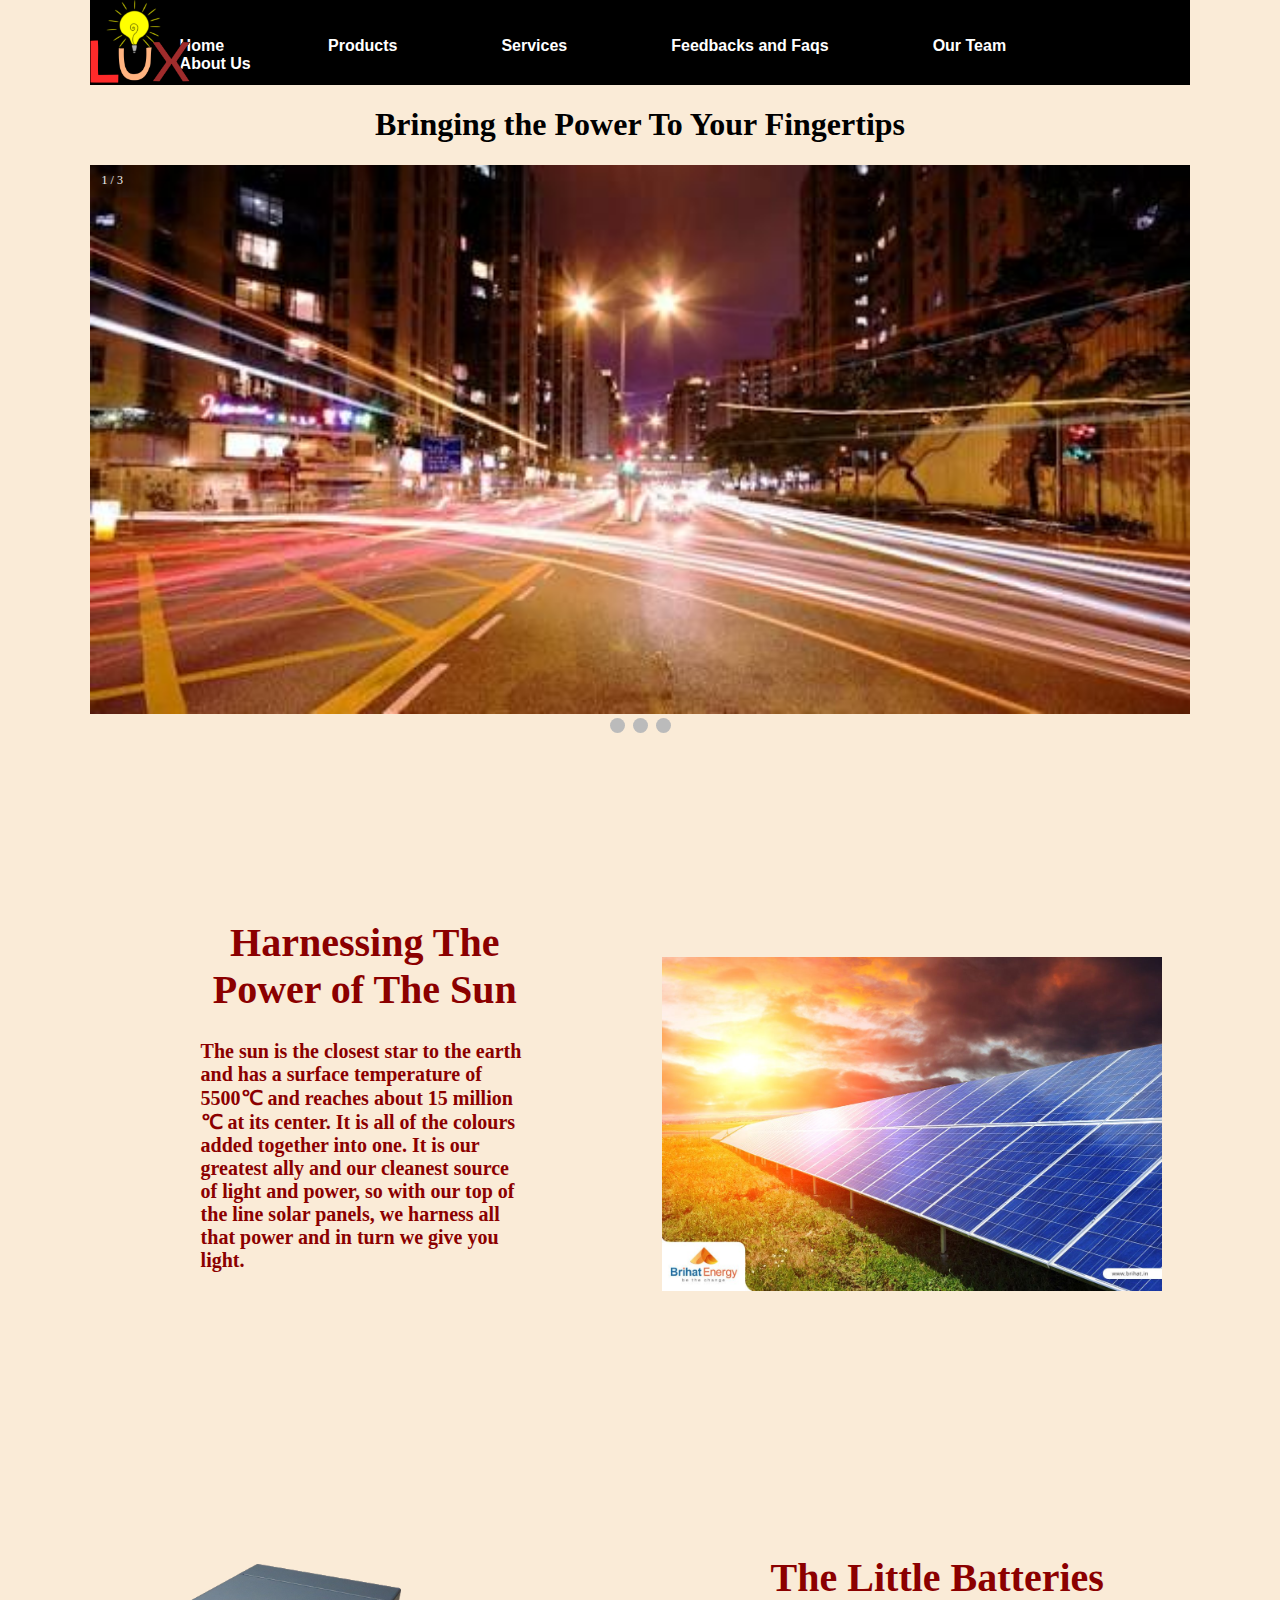
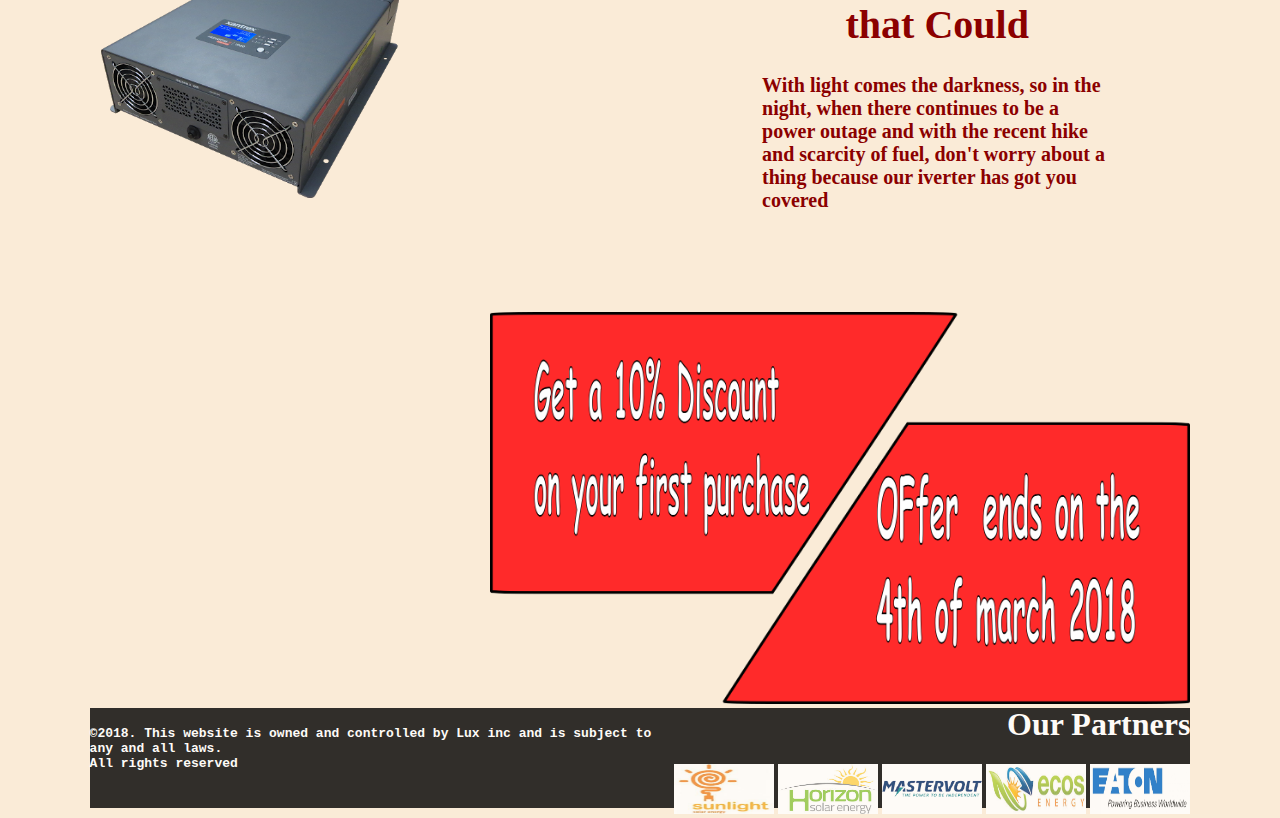
<file: Home/index.html>
<!DOCTYPE html>
<html>
<head>
    <meta name="viewport" content="width=device-width, initial-scale=1">
    <link rel="stylesheet" type="text/css" href="style.css">
    <title>Lux</title>
    </head>
<body>
    <div class="container">
            <!-- This will be our navigation bar -->
            <nav class="navbar">

                <div class="nav-container">
                        <div class="logo">
                                <img src="image/lux.png" width="100px" length="10px"/>                </div>
                            <ul class="nav-items">
                                <li><a href="index.html">Home</a></li>
                                <li><a href="product.html" target="_self">Products</a></li>
                                <li><a href="Services.html" target="_self">Services</a></li>
                                <li><a href="feedback.html" target="_self">Feedbacks and Faqs</a></li>
                                <li><a href="OUR_TEAM.html" target="_self">Our Team</a></li>
                                <li><a href="ABOUT.html" target="_self">About Us</a></li>
                                
                            </ul>
                </div>
            </nav>
    </div>
    <h1>Bringing the Power To Your Fingertips</h1>
    
    
    
    <!-- Slideshow container -->
<div class="slideshow-container">

  <!-- Full-width images with number and caption text -->
  <div class="mySlides fade">
    <div class="numbertext">1 / 3</div>
    <img src="image/images%20(12).jpg"style="width:100%">
<!--    <div class="text">Caption Text</div>-->
  </div>

  <div class="mySlides fade">
    <div class="numbertext">2 / 3</div>
    <img src="image/images%20(18).jpg"style="width:100%">
<!--    <div class="text">Caption Two</div>-->
  </div>

  <div class="mySlides fade">
    <div class="numbertext">3 / 3</div>
    <img src="image/images%20(16).jpg"style="width:100%">
<!--    <div class="text">Caption Three</div>-->
  </div>

<!--
   Next and previous buttons 
  <a class="prev"onclick="plusSlides(-1)">&#10094;</a>
  <a class="next"onclick="plusSlides(1)">&#10095;</a>
</div>
<br>
-->

<!-- The dots/circles -->
<div style="text-align:center">
  <span class="dot"onclick="currentSlide(1)"></span> 
  <span class="dot"onclick="currentSlide(2)"></span> 
  <span class="dot"onclick="currentSlide(3)"></span> 
</div>
    </div>
    
    <script>
    
        var slideIndex = 0;
            showSlides();

function showSlides() {
    var i;
    var slides = document.getElementsByClassName("mySlides");
    for (i = 0; i < slides.length; i++) {
        slides[i].style.display = "none"; 
    }
    slideIndex++;
    if (slideIndex > slides.length) {slideIndex = 1} 
    slides[slideIndex-1].style.display = "block"; 
    setTimeout(showSlides, 2000); // Change image every 2 seconds
}

    </script>
    
    <section class="main-content">
        <section>
            <div class="content1">
                <img src="image/solar-energy-in-India-1250x833.jpg" width="500px" length="500px"/>
            </div>
            <div class="text1">
                <h1>Harnessing The Power of The Sun</h1>
                <h4>The sun is the closest star to the earth and has a surface temperature of 5500℃ and reaches about 15 million ℃ at its center. It is all of the colours added together into one. It is our greatest ally and our cleanest source of light and power, so with our top of the line solar panels, we harness all that power and in turn we give you light.</h4>
            </div>
        

        <div class="content2">
                <img src="image/unnamed.png" width="300px" length="300px"/>
            </div>
            <div class="text2" style="align-content: space-around">
                <h1>The Little Batteries that Could</h1>
                <h4>With light comes the darkness, so in the night, when there continues to be a power outage and with the recent hike and scarcity of fuel, don't worry about a thing because our iverter has got you covered</h4>
            </div>
    </section>
        <div class="content3">
                <img src="image/coupon.png" width="700px" length="200px"/>
            </div>
        
 </section> 
<footer>
    <section class="foot">
        <div class="partners">
            <h1>Our Partners</h1>
            
                <img src="image/ecaa124230416794d8325bbf6404d409--solar-energy-case.jpg" width="100px" height="50px"/>
                <img src="image/Logo.jpg" width="100px" height="50px"/>
                <img src="image/images.png" width="100px" height="50px"/>
                <img src="image/download%20(2).jpg" width="100px" height="50px"/>
                <img src="image/download.png" width="100px" height="50px"/>
        </div>
        <h4>©2018. This website is owned and controlled by Lux inc and is subject to<br>any and all laws. <br>All rights reserved</h4>
    </section>
    
    </footer>
    </body>
</html>
</file>
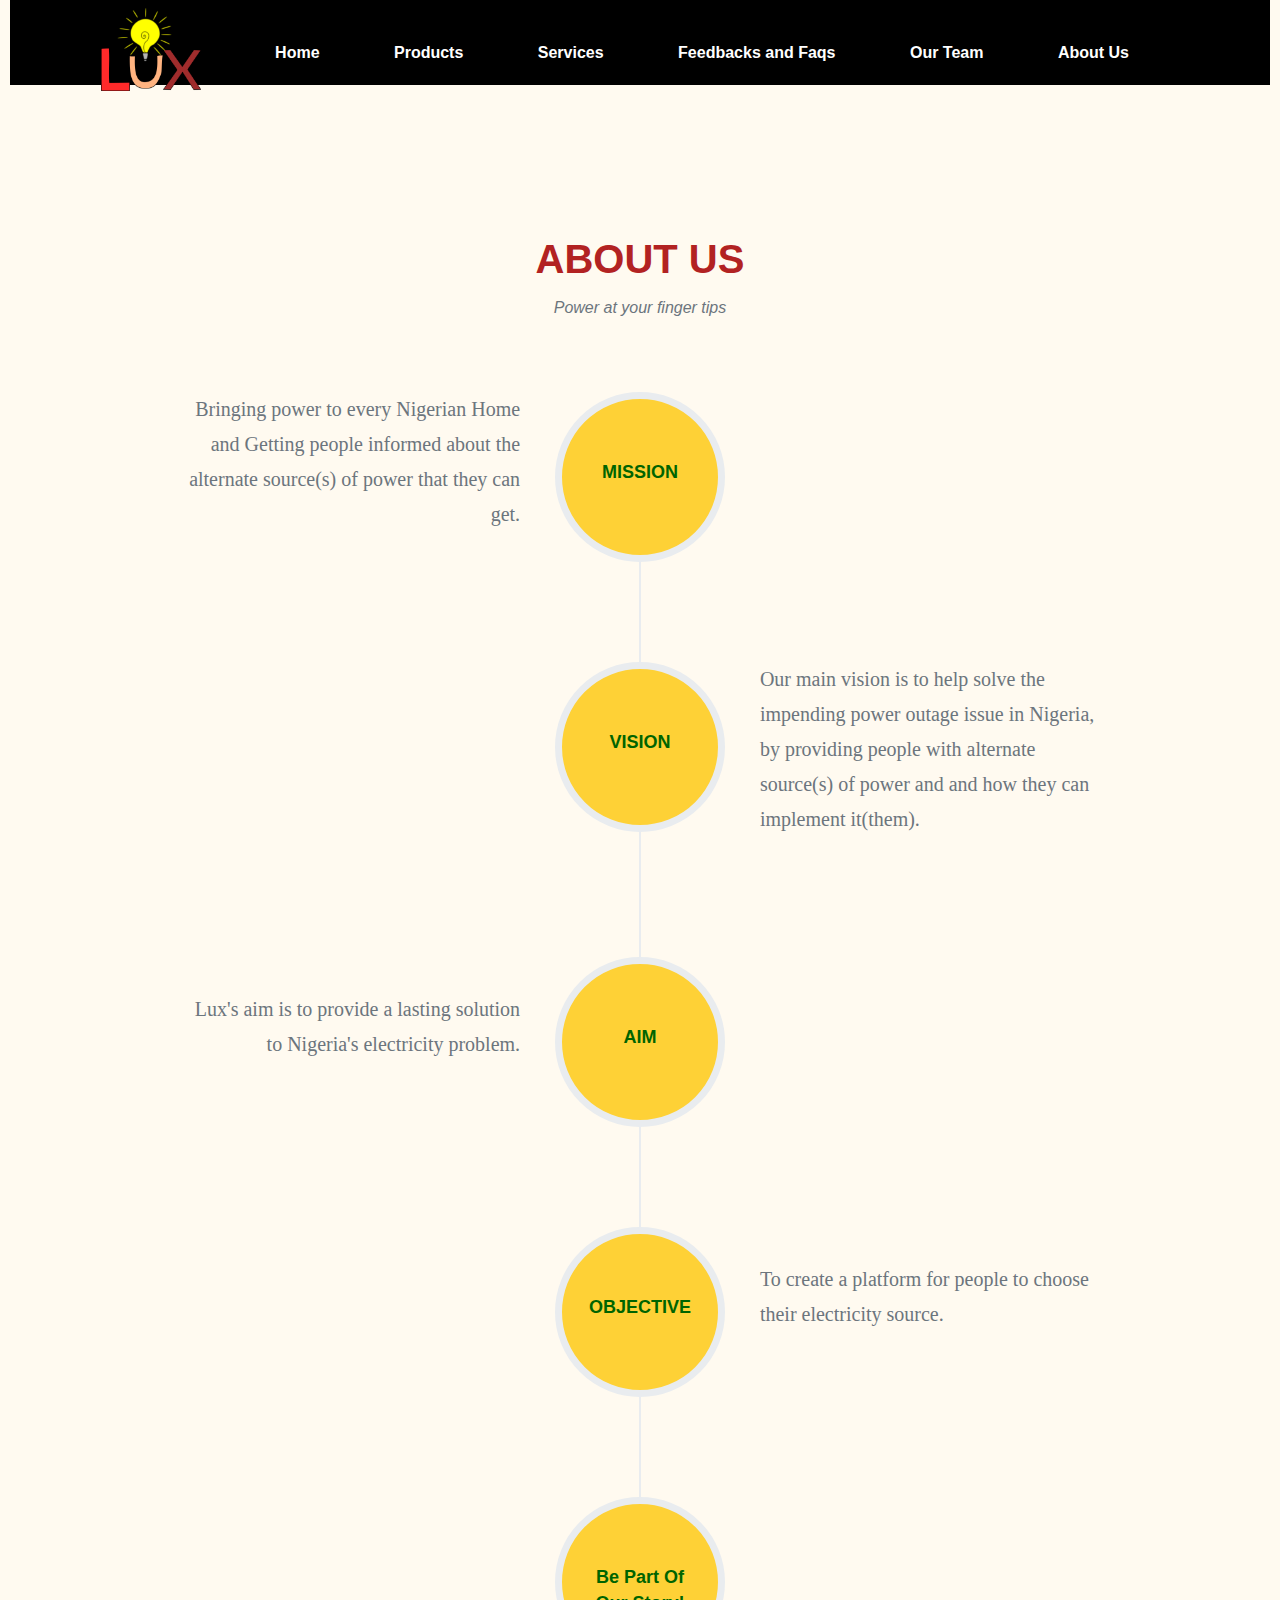
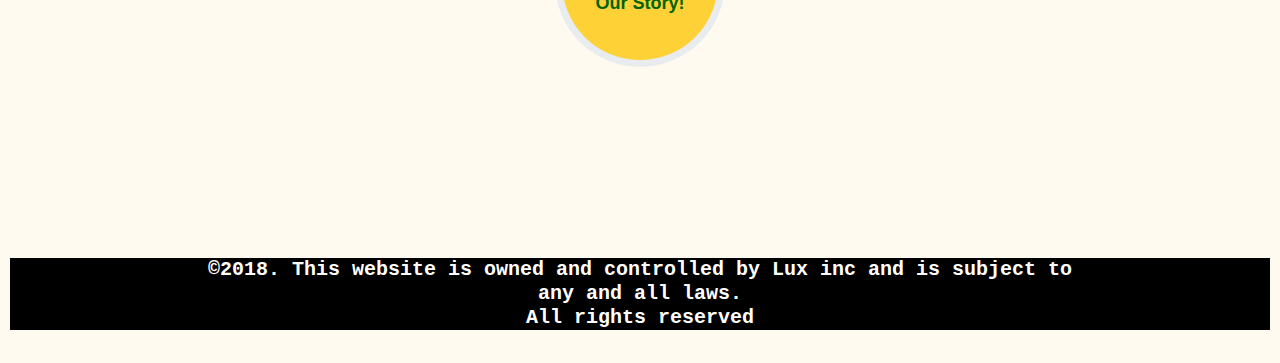
<file: Home/ABOUT.html>
<!DOCTYPE html>
<html lang="en">

  <head>

    <meta charset="utf-8">
    <meta name="viewport" content="width=device-width, initial-scale=1">

    <title>ABOUT US</title>

    <!-- Bootstrap core CSS -->
    <link href="vendor/bootstrap/css/bootstrap.min.css" rel="stylesheet">

    <!-- Custom styles for this template -->
    <link href="css/agency.min.css" rel="stylesheet">
<link rel="stylesheet" href="ABOUT.css">
  </head>
    <body>
<div class="header">
    <header><div class="container">
            <!-- This will be our navigation bar -->
            <nav class="navbar">

                <div class="nav-container">
                        <div class="logo">
                                <img src="image/lux.png" width="100px" length="10px"/>                </div>
                            <ul class="nav-items">
                                <li><a href="index.html">Home</a></li>
                                <li><a href="product.html" target="_self">Products</a></li>
                                <li><a href="Services.html" target="_self">Services</a></li>
                                <li><a href="feedback.html" target="_self">Feedbacks and Faqs</a></li>
                                <li><a href="OUR_TEAM.html" target="_self">Our Team</a></li>
                                <li><a href="ABOUT.html" target="_self">About Us</a></li>
                                
                            </ul>
                </div>
            </nav>
    </div>
</header>
    </div>
    <!-- About -->
<section id="about">
<div class="container">
        <div class="row">
          <div class="col-lg-12 text-center">
            <h2 class="section-heading text-uppercase">ABOUT US</h2>
              <h3 class="section-subheading text-muted"><em>Power at your finger tips</em></h3>
          </div>
        </div>
        <div class="row">
          <div class="col-lg-12">
<ul class="timeline">
<li>
                <div class="timeline-image">
                 <h4 class="rounded-circle">MISSION</h4> 
                </div>
                <div class="timeline-panel">
                  <div class="timeline-body">
                   <p class="text-muted">Bringing power to every Nigerian Home and Getting people informed about the alternate source(s) of power that they can get.</p>
                  </div>
                </div>
</li>
<li class="timeline-inverted">
                <div class="timeline-image">
                 <h4 class="rounded-circle">VISION</h4> 
                </div>
                <div class="timeline-panel">
                  <div class="timeline-body">
                      <p class="text-muted">Our main vision is to help solve the impending power outage issue in Nigeria, by providing people with alternate source(s) of power and and how they can implement it(them).</p>
                  </div>
                </div>
</li>
<li>
                <div class="timeline-image">
                  <h4 class="rounded-circle">AIM</h4> 
                </div>
                <div class="timeline-panel">
                  <div class="timeline-body">
                      <p class="text-muted"><br>Lux's aim is to provide a lasting solution to Nigeria's electricity problem.</p>
                  </div>
                </div>
</li>
<li class="timeline-inverted">
                <div class="timeline-image">
                    <h4 class="rounded-circle">OBJECTIVE</h4> 
                </div>
                <div class="timeline-panel">
                  <div class="timeline-body">
                      <p class="text-muted"><br>To create a platform for people to choose their electricity source.</p>
                  </div>
                </div>
</li>
<li class="timeline-inverted">
                <div class="timeline-image">
                  <h4>Be Part Of 
                     <br> Our Story!</h4>
                </div>
</li>
</ul>
          </div>
        </div>
    </div>
    </section>
    
      <!-- Bootstrap core JavaScript -->
    <script src="vendor/jquery/jquery.min.js"></script>
    <script src="vendor/bootstrap/js/bootstrap.bundle.min.js"></script>
    <footer>
        <div class="footer">
        <h5>©2018. This website is owned and controlled by Lux inc and is subject to<br>any and all laws. <br>All rights reserved</h5>
        </div>
    </footer>
    </body>
</html>
</file>
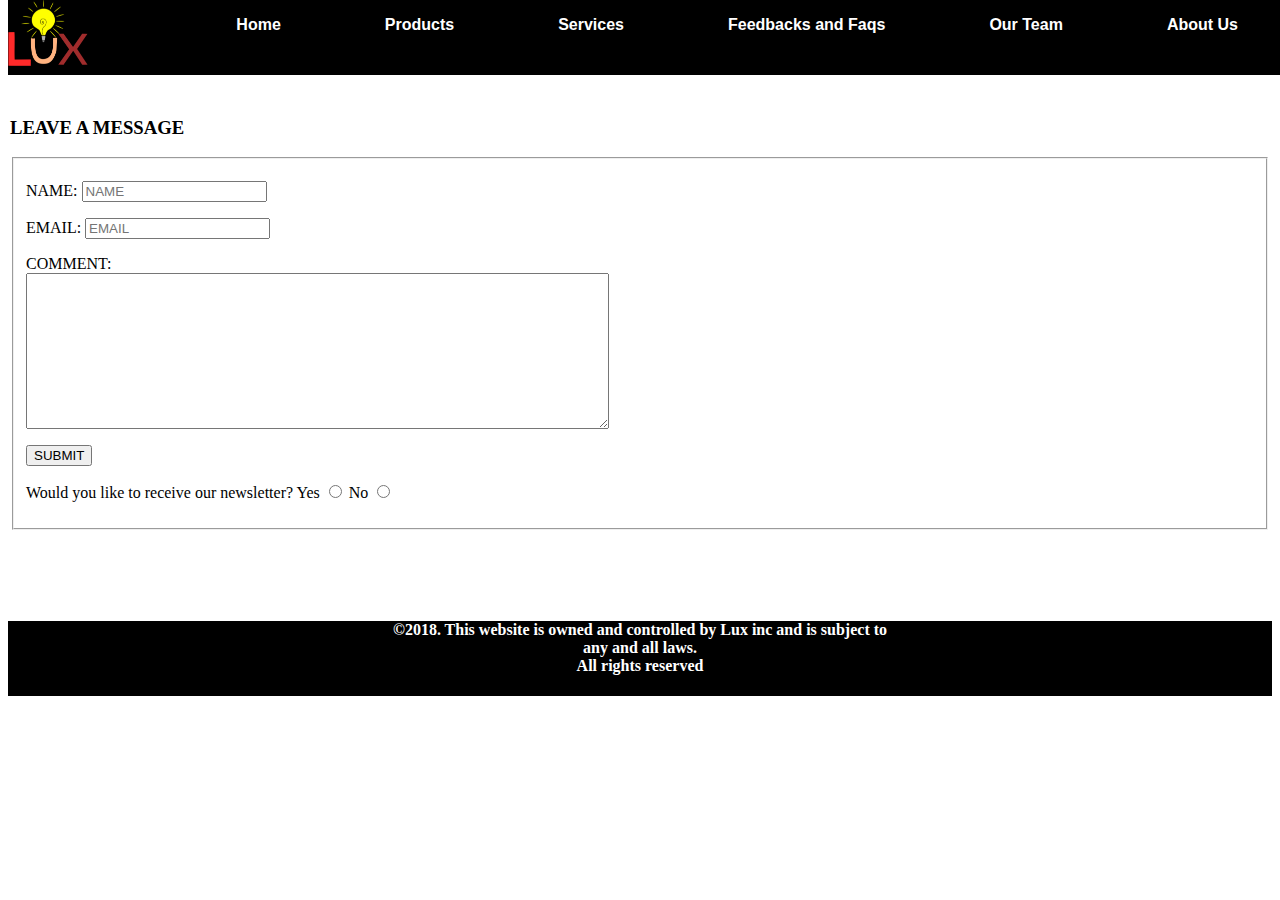
<file: Home/feedback.html>
<html>
<!DOCTYPE html>
    
<head>
    
    <title>FEEDBACKS & FAQs</title>
    <link rel="stylesheet" type="text/css" href="feedback.css">
    
    </head>
    <br>
    <br>
    <br>
    <br>
    <br>
<body>
    <div class="header">
    <header><div class="container">
            <!-- This will be our navigation bar -->
            <nav class="navbar">

                <div class="nav-container">
                        <div class="logo">
                                <img src="image/lux.png" width="80px" length="4px"/>                </div>
                            <ul class="nav-items">
                                <li><a href="index.html">Home</a></li>
                                <li><a href="product.html" target="_self">Products</a></li>
                                <li><a href="Services.html" target="_self">Services</a></li>
                                <li><a href="feedback.html" target="_self">Feedbacks and Faqs</a></li>
                                <li><a href="OUR_TEAM.html" target="_self">Our Team</a></li>
                                <li><a href="ABOUT.html" target="_self">About Us</a></li>
                                
                            </ul>
                </div>
            </nav>
    </div>
</header>
    </div>


<form>
    <legend>
    <h3>LEAVE A MESSAGE</h3>
    
    
  <fieldset>
      <p>NAME: <input type="text" placeholder="NAME"></p>
      <p>EMAIL: <input type="text" placeholder="EMAIL"></p>


      <p>COMMENT: <br/> <textarea cols="70" rows="10"></textarea></p>

      <input type="button" name="SUBMIT" value="SUBMIT">
        <p> Would you like to receive our newsletter? Yes <input type="radio" input name="Would you like to receive our newsletter?">
       No <input type="radio" input name="Would you like to receive our newsletter?">
    
    </p> 
    
   </fieldset>
    
    
 </legend>
</form>
    <br>
    <br>
    <br>
<footer>
        <div class="footer">
        <h4>©2018. This website is owned and controlled by Lux inc and is subject to<br>any and all laws. <br>All rights reserved</h4>
        </div>
    </footer>
</body>
    
    </html>
</file>
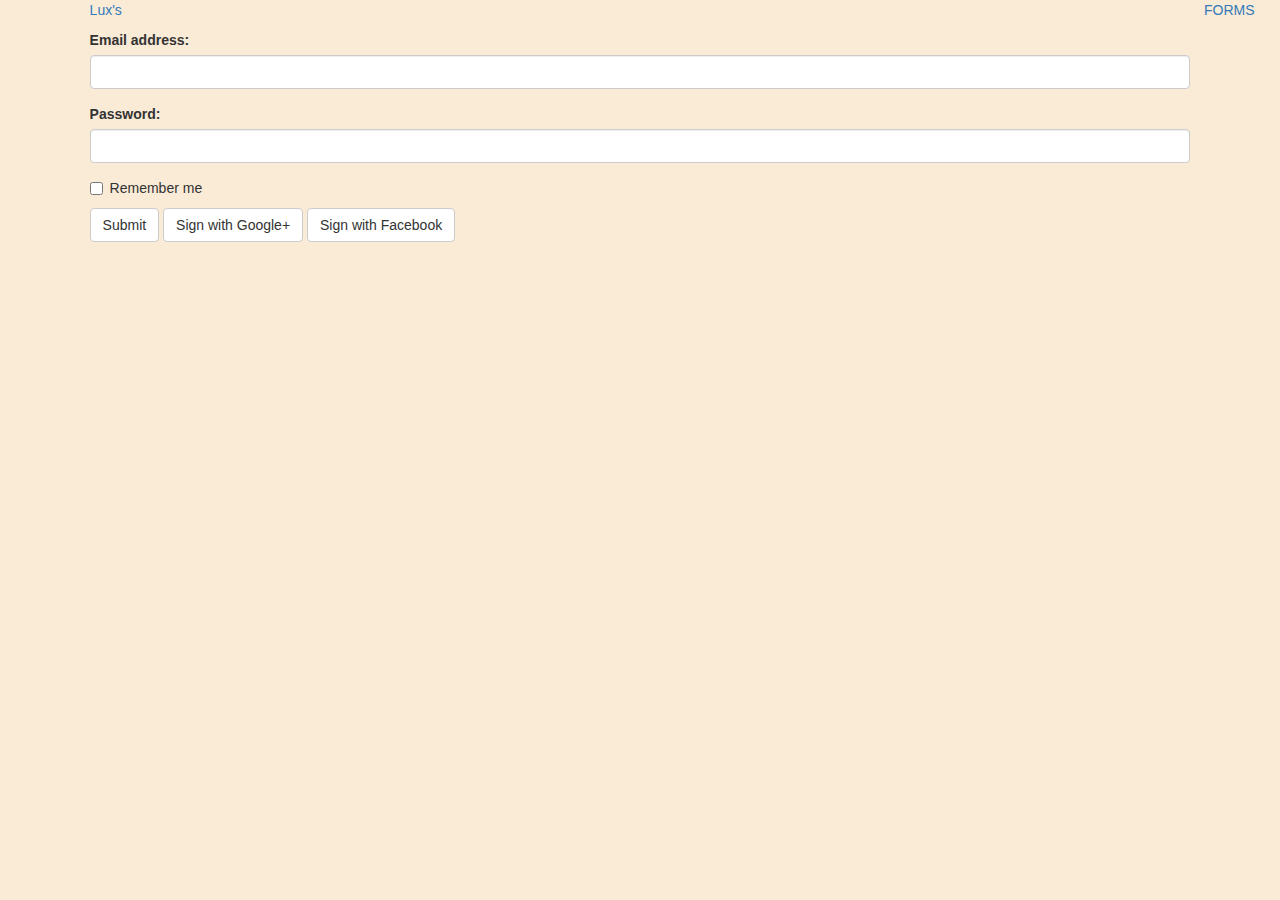
<file: Home/form.html>
<!DOCTYPE html>
<html lang="en">
<head>
    <meta charset="UTF-8">
    <meta name="viewport" content="width=device-width, initial-scale=1.0">
    <meta http-equiv="X-UA-Compatible" content="ie=edge">
    <title>Document</title>
    <link rel="stylesheet" href="css/bootstrap.min.css">
      <link rel="stylesheet" href="style.css"/>

</head>
<body>
<header>
        <div class="container">
        <!-- row 1 -->
            <div class="row">
                <a class="brand pull-left" href="#">Lux's</a>
                <ul class="list-inline list-unstyled pull-right">
                    <li><a href="#about">FORMS</a></li>
                    
                </ul>
            </div>
        </div>
    </header>
    <form role="form">
      <div class="form-group">
    	<fieldset>
    
                <label for="email">Email address:</label>
                <input type="email" class="form-control" id="email">
              </div>
              <div class="form-group">
                <label for="pwd">Password:</label>
                <input type="password" class="form-control" id="pwd">
              </div>
              <div class="checkbox">
                <label><input type="checkbox"> Remember me</label>
              </div>
              <button type="submit" class="btn btn-default">Submit</button>
              <button type="submit" class="btn btn-default">Sign with Google+</button>
              <button type="submit" class="btn btn-default">Sign with Facebook</button>
</form>
	</fieldset>

    <script src="js/jquery-3.3.1.min.js"></script>
</body>
</html>
</file>
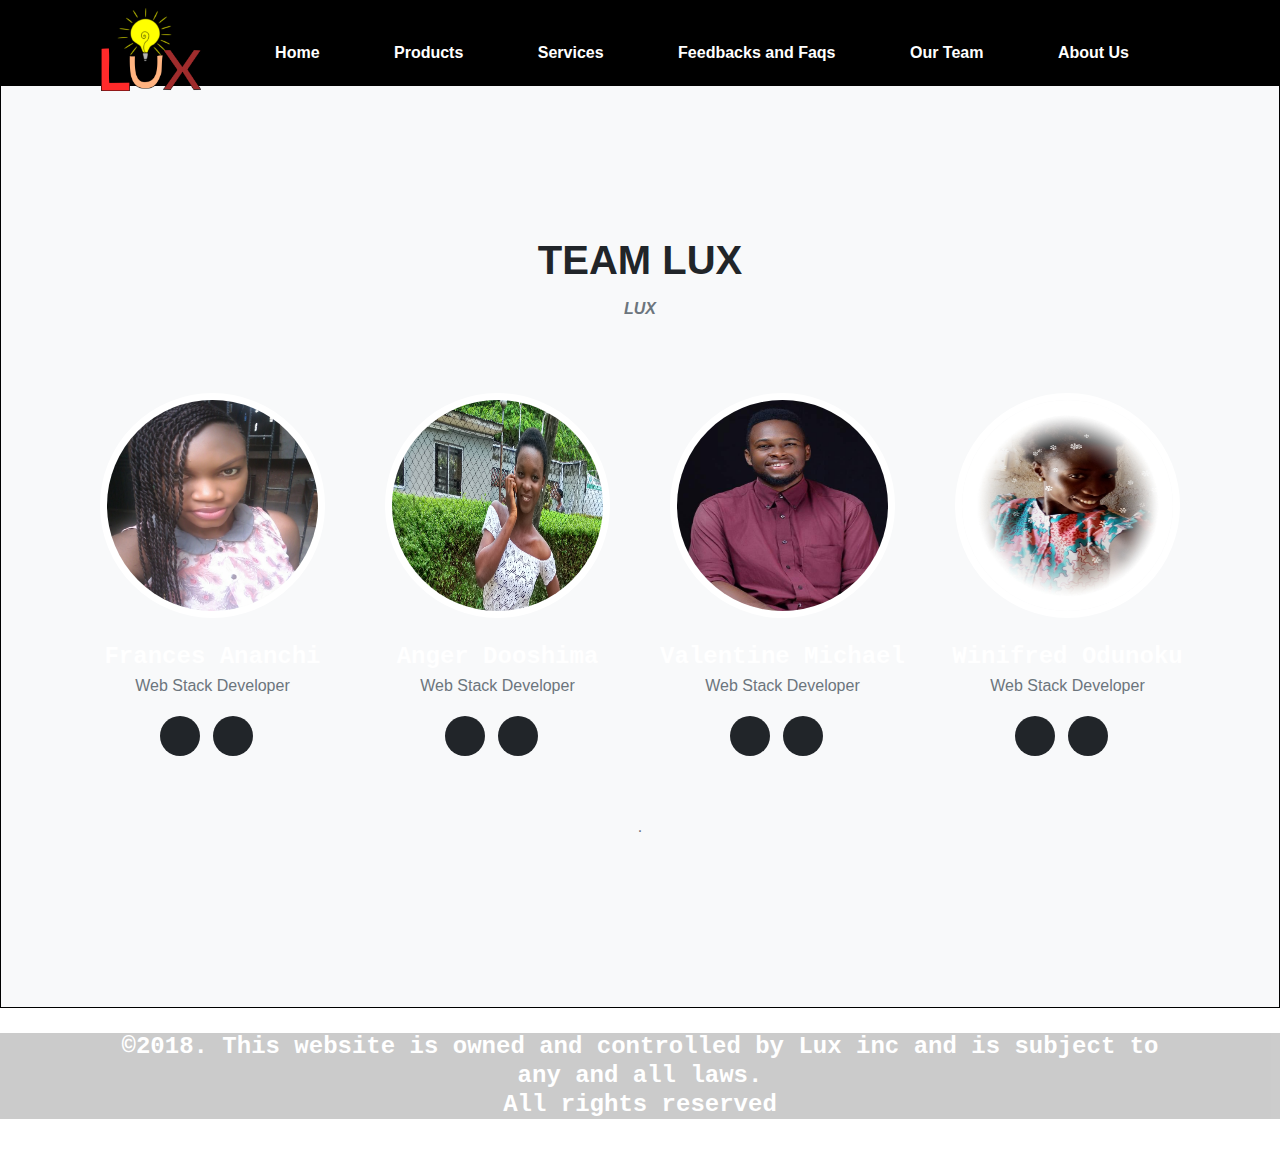
<file: Home/OUR_TEAM.html>
<!DOCTYPE html>
<html>
        <head>
        <meta charset="utf-8">
            <meta http-equiv="X-UA-Compatible" content="IE=edge">
    <meta name="viewport" content="width=device-width, initial-scale=1">
    <title>OUR TEAM</title>
            <link href="vendor/bootstrap/css/bootstrap.min.css" rel="stylesheet">
             <!-- Custom styles for this template -->
    <link href="css/agency.min.css" rel="stylesheet">
<link rel="stylesheet" href="OUR_TEAM.css">
            
            
        </head>
      <body>
   <div class="header">
    <header><div class="container">
            <!-- This will be our navigation bar -->
            <nav class="navbar">

                <div class="nav-container">
                        <div class="logo">
                                <img src="image/lux.png" width="100px" length="10px"/>                </div>
                            <ul class="nav-items">
                                <li><a href="index.html">Home</a></li>
                                <li><a href="product.html" target="_self">Products</a></li>
                                <li><a href="Services.html" target="_self">Services</a></li>
                                <li><a href="feedback.html" target="_self">Feedbacks and Faqs</a></li>
                                <li><a href="OUR_TEAM.html" target="_self">Our Team</a></li>
                                <li><a href="ABOUT.html" target="_self">About Us</a></li>
                                
                            </ul>
                </div>
            </nav>
    </div>
</header>
    </div>
       
<section class="bg-light" id="team">
      <div class="container">
        <div class="row">
          <div class="col-lg-12 text-center">
            <h2 class="section-heading text-uppercase">TEAM LUX</h2>
            <h3 class="section-subheading text-muted"><strong>LUX</strong></h3>
          </div>
        </div>
        <div class="row">
          <div class="col-sm-3">
            <div class="team-member">
              <img class="mx-auto rounded-circle" src="image/frances.jpg" alt="">
              <h4>Frances Ananchi</h4>
              <p class="text-muted">Web Stack Developer</p>
              <ul class="list-inline social-buttons">
                <li class="list-inline-item">
                  <a href="#">
                    <i class="fa fa-twitter"></i>
                  </a>
                </li>
                <li class="list-inline-item">
                  <a href="#">
                    <i class="fa fa-facebook"></i>
                  </a>
                </li>
                <li class="list-inline-item">
                </li>
              </ul>
            </div>
          </div>
     <div class="col-sm-3">
            <div class="team-member">
              <img class="mx-auto rounded-circle" src=image/dooshima.jpg>
              <h4>Anger Dooshima</h4>
              <p class="text-muted"> Web Stack Developer </p>
              <ul class="list-inline social-buttons">
                <li class="list-inline-item">
                  <a href="#">
                    <i class="fa fa-twitter"></i>
                  </a>
                </li>
                <li class="list-inline-item">
                  <a href="#">
                    <i class="fa fa-facebook"></i>
                  </a>
                </li>
                <li class="list-inline-item">
                  </li>
              </ul>
            </div>
          </div>
          <div class="col-sm-3">
            <div class="team-member">
              <img class="mx-auto rounded-circle" src="image/val.jpg" alt="">
              <h4>Valentine Michael</h4>
              <p class="text-muted">Web Stack Developer</p>
              <ul class="list-inline social-buttons">
                <li class="list-inline-item">
                  <a href="#">
                    <i class="fa fa-twitter"></i>
                  </a>
                </li>
                <li class="list-inline-item">
                  <a href="#">
                    <i class="fa fa-facebook"></i>
                  </a>
                </li>
                <li class="list-inline-item">
                  </li>
              </ul>
            </div>
          </div>
          <div class="col-sm-3">
            <div class="team-member">
              <img class="mx-auto rounded-circle" src="image/kenny.jpg" alt="">
              <h4>Winifred Odunoku</h4>
              <p class="text-muted">Web Stack Developer</p>
              <ul class="list-inline social-buttons">
                <li class="list-inline-item">
                  <a href="#">
                    <i class="fa fa-twitter"></i>
                  </a>
                </li>
                <li class="list-inline-item">
                  <a href="#">
                    <i class="fa fa-facebook"></i>
                  </a>
                </li>
                <li class="list-inline-item">
                </li>
              </ul>
            </div>
          </div>
        </div>
        <div class="row">
          <div class="col-lg-8 mx-auto text-center">
            <p class="large text-muted">.</p>
          </div>
        </div>
      </div>
    </section>
<script src="vendor/jquery/jquery.min.js"></script>
    <script src="vendor/bootstrap/js/bootstrap.bundle.min.js"></script>
<footer>
        <div class="footer">
        <h4>©2018. This website is owned and controlled by Lux inc and is subject to<br>any and all laws. <br>All rights reserved</h4>
        </div>
    </footer>
</body>
</html>
</file>
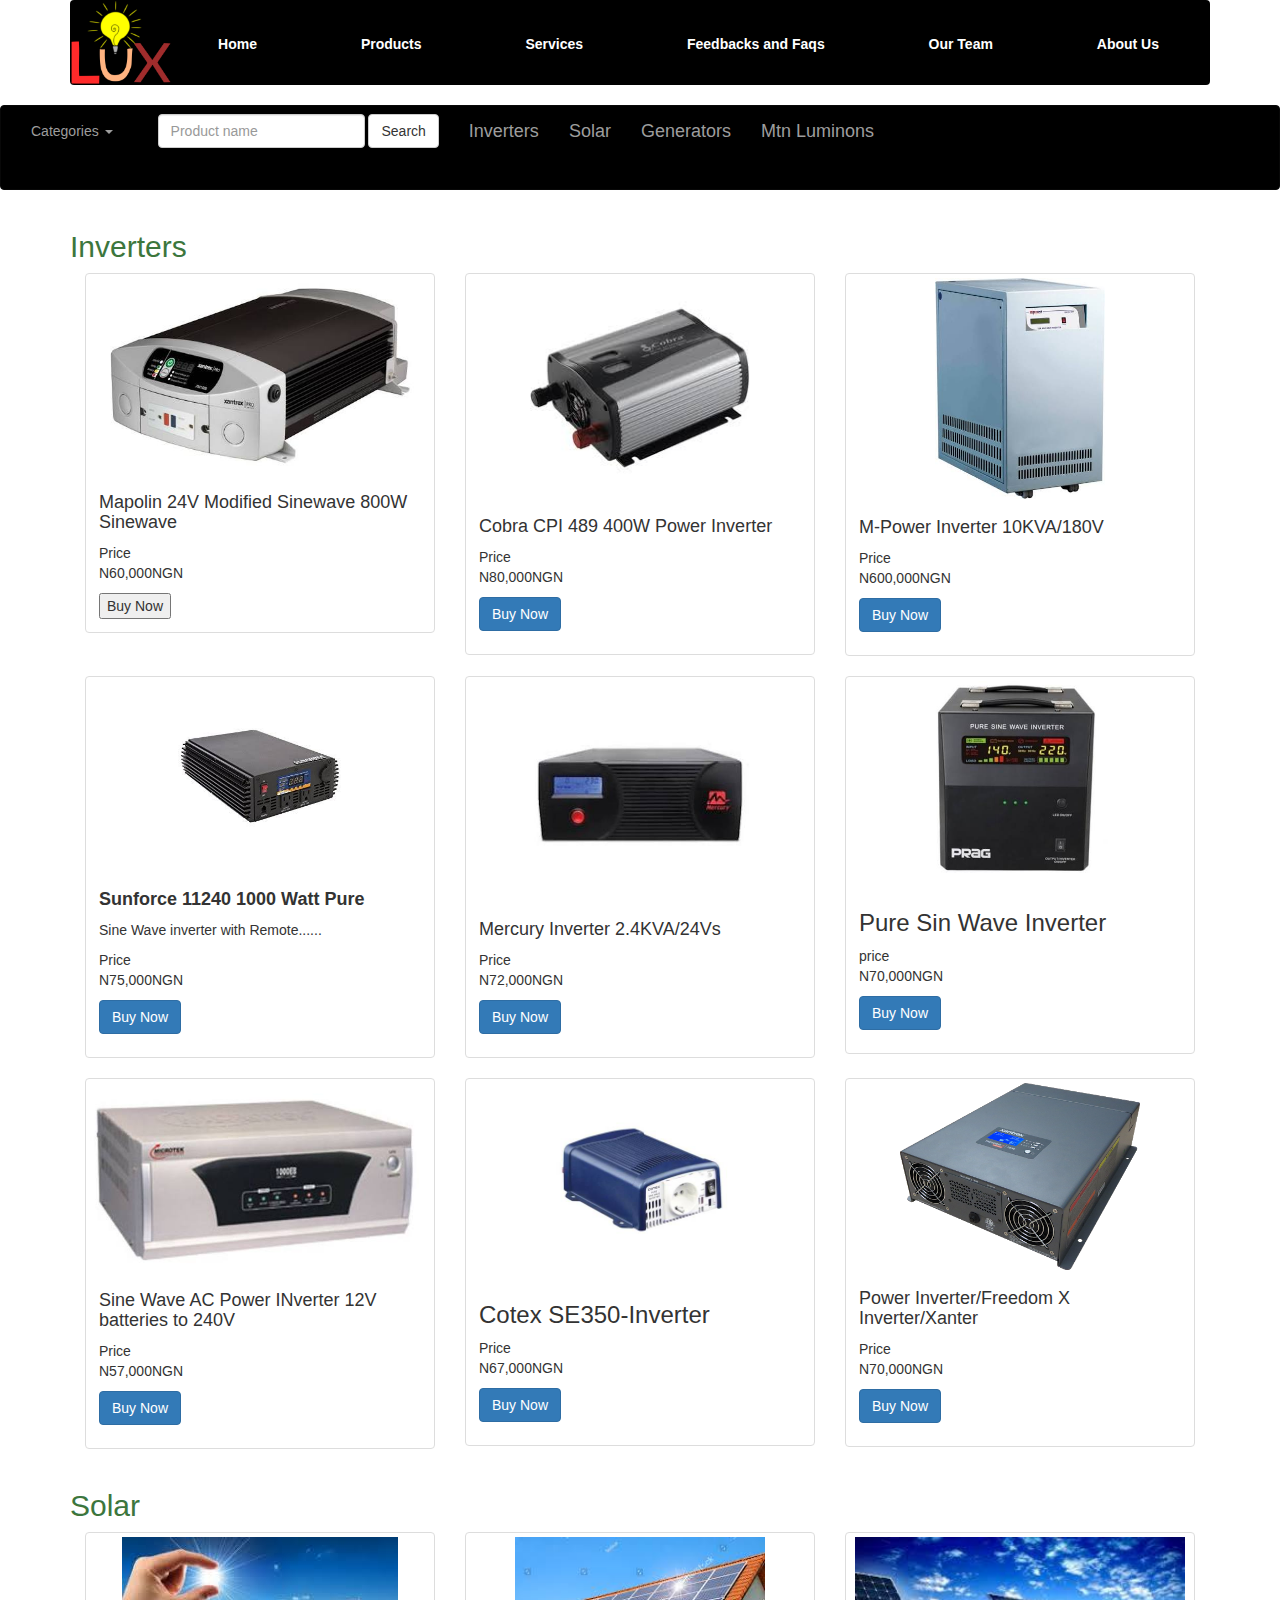
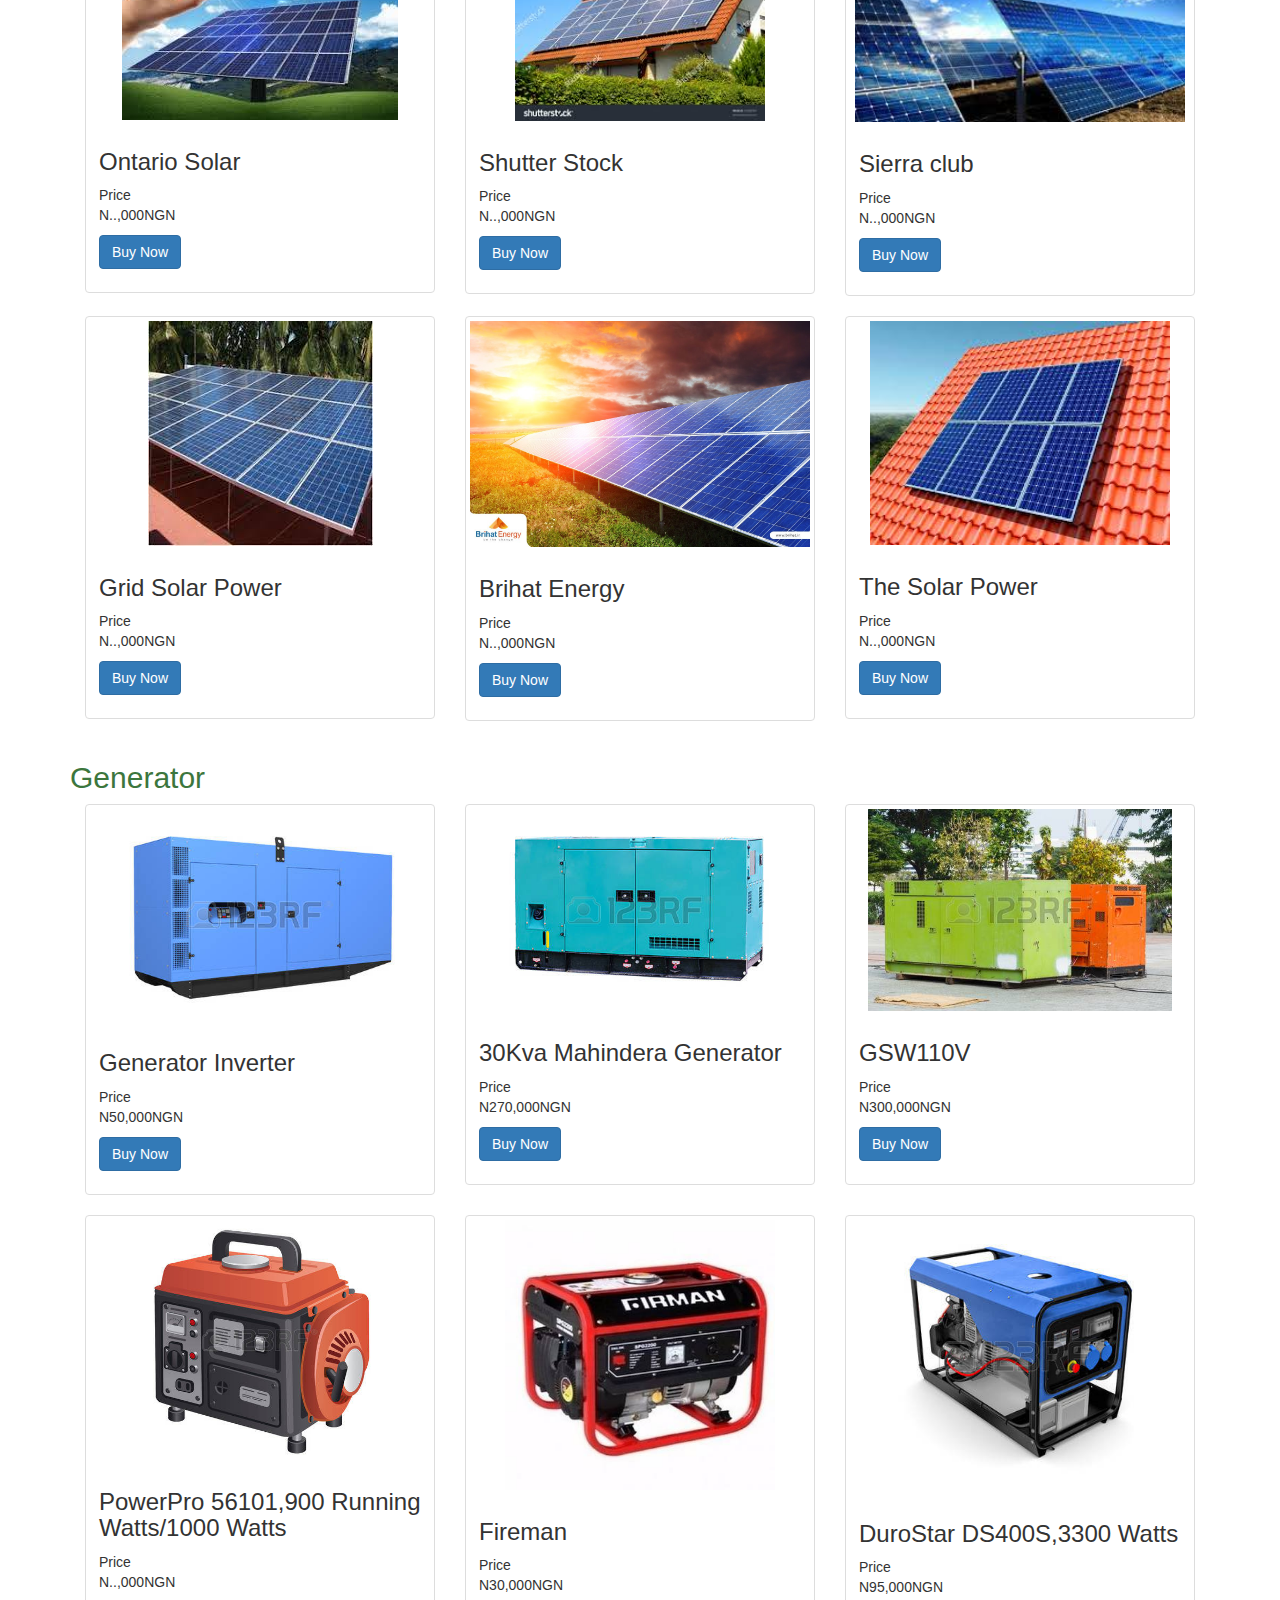
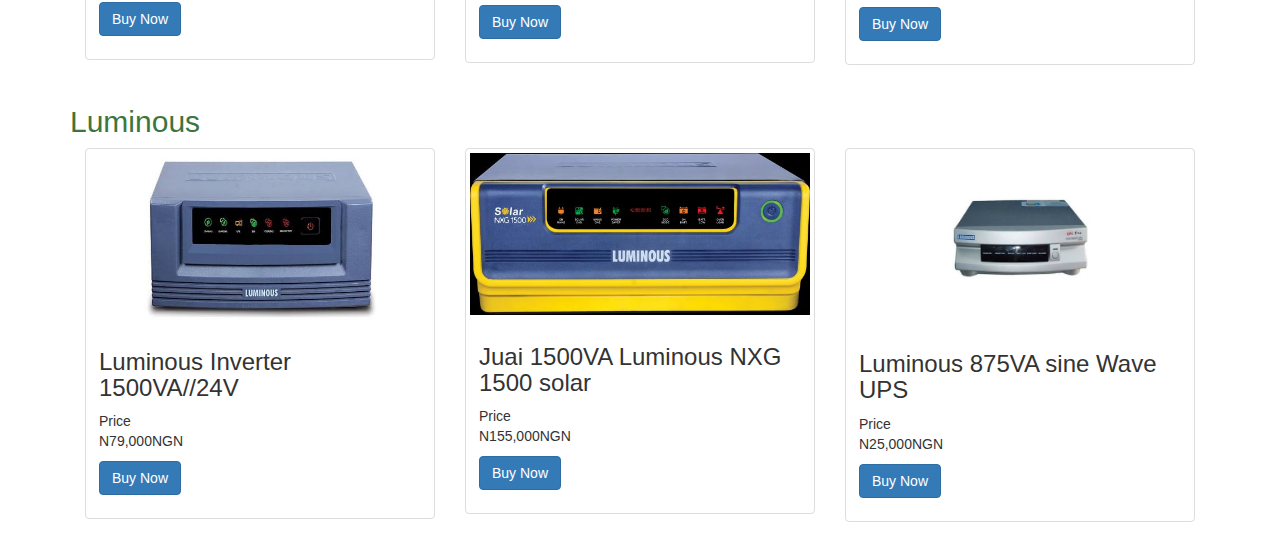
<file: Home/product.html>
<!DOCTYPE html>
<html lang="en">
<head>
    <meta charset="UTF-8">
    <meta name="viewport" content="width=device-width, initial-scale=1.0">
    <meta http-equiv="X-UA-Compatible" content="ie=edge">
    <title>Lux@s</title>
    <link rel="stylesheet" href="css/bootstrap.min.css">
      <link rel="stylesheet" href="main.css"/>

</head>
<body>
<div class="header">
    <header><div class="container">
            <!-- This will be our navigation bar -->
            <nav class="navbar">

                <div class="nav-container">
                        <div class="logo">
                                <img src="image/lux.png" width="100px" length="10px"/>                </div>
                            <ul class="nav-items">
                                <li><a href="index.html">Home</a></li>
                                <li><a href="product.html" target="_self">Products</a></li>
                                <li><a href="Services.html" target="_self">Services</a></li>
                                <li><a href="feedback.html" target="_self">Feedbacks and Faqs</a></li>
                                <li><a href="OUR_TEAM.html" target="_self">Our Team</a></li>
                                <li><a href="ABOUT.html" target="_self">About Us</a></li>
                                
                            </ul>
                </div>
            </nav>
    </div>
</header>
    </div>
	<nav class="navbar navbar-inverse" role="navigation">
		<div class="navbar-header">
		<div class="collapse navbar-collapse" id="myNavbar">
				<ul class="nav navbar-nav">
					<li class="dropdown">
					<a href="#" class="active dropdown-toggle" datatoggle="
					dropdown">Categories <span class="caret"></span></a>
					<ul class="dropdown-menu" role="menu">
					<li><a href="#">Solar</a></li>
					<li><a href="#">Inverters</a></li>
					<li><a href="#">Mtn Luminons</a></li>
					<li><a href="#">Generator</a></li>
                </ul>
                    </li>
            </ul>
		</div>			
					
			</div>
				<div>
					<form class="navbar-form navbar-left" role="search">
						<div class="form-group">
							<input type="text" class="form-control" placeholder="Product name">
							</div>
							<button type="submit" class="btn btn-default">Search</button>
			</form>

				<a class="navbar-brand" href="#inverts">Inverters</a>
				<a class="navbar-brand" href="#sola">Solar</a>
				<a class="navbar-brand" href="#gene">Generators</a>
				<a class="navbar-brand" href="#mtn">Mtn Luminons</a>
					
					
		</div>
</nav>


 	
<section id="pro" class="pro">

		<!-- for inverters -->

          <div class="container" id="inverts">

                <h2 class="text-success">Inverters</h2>
				<!-- first inverter -->
              <div class="col-md-4">
                    <div class="thumbnail">
                            <img src="image/invert1.jpg" alt="..." width="320" height="236">
                            <div class="caption">
                              <h4 id="change">Mapolin 24V Modified Sinewave 800W Sinewave</h4>
                              <p>Price <br>N60,000NGN</p>
                              <button type="button" onclick="document.getElementById('change').innerHTML = 'Add to Cart'">Buy Now</button>
                              <!-- <p><a href="#" class="btn btn-primary" role="button">Buy Now</a> </p> -->
                            </div>
                    </div>
              </div>

              <!-- second inveter -->
              <div class="col-md-4">
                    <div class="thumbnail">
                            <img src="image/invert2.jpg" alt="..." width="220" height="400">
                            <div class="caption">
                              <h4>Cobra CPI 489 400W Power Inverter</h4>
                              <p>Price <br>N80,000NGN</p>
                              <p><a href="#" class="btn btn-primary" role="button">Buy Now</a> </p>
                            </div>
                    </div>
              </div>
             <!-- third inverter -->
        
              <div class="col-md-4">
                    <div class="thumbnail">
                            <img src="image/invert3.jpg" alt="..." width="170" height="100" >
                            <div class="caption">
                             <h4>M-Power Inverter 10KVA/180V</h4>
                              <p>Price </br> N600,000NGN </p> 
                              <p><a href="#" class="btn btn-primary" role="button">Buy Now</a> </p>
                            </div>
              
                    </div>
                  </div>
</div>
                  	<!-- next row -->
         	<div class="container"> 
         	<!-- four inverter -->
                  <div class="col-md-4">
              		 <div class="thumbnail">
                            <img src="image/invert4.jpg" alt="..." width="190" height="100" >
                            <div class="caption">
                              <h4> <b>Sunforce 11240 1000 Watt Pure </b></h4>
                              <p>Sine Wave inverter with Remote...... </p>
                              <p>Price <br> N75,000NGN</p>
                              <p><a href="#" class="btn btn-primary" role="button">Buy Now</a> </p>
                            </div>
                    </div>
              </div>

              <!-- fifth inverter -->
              <div class="col-md-4">
                    <div class="thumbnail">
                            <img src="image/invert5.jpg" alt="..." width="220px">
                            <div class="caption">
                              <h4>Mercury Inverter 2.4KVA/24Vs</h4>
                              <p>Price </br> N72,000NGN </p>
                              <p><a href="#" class="btn btn-primary" role="button">Buy Now</a> </p>
                            </div>
                    </div>
              </div>


              <!-- sixth inverter -->
              <div class="col-md-4">
                    <div class="thumbnail">
                            <img src="image/invert6.jpg" alt="..." width="200" height="236" >
                            <div class="caption">
                              <h3>Pure Sin Wave Inverter </h3>
                              <p>price <br>N70,000NGN</p>
                              <p><a href="#" class="btn btn-primary" role="button">Buy Now</a> </p>
                            </div>
                    </div>
              </div>
        </div>
      
      <!-- seventh inverter -->
      <div class="container">
      		 <div class="col-md-4">
                    <div class="thumbnail">
                            <img src="image/invert7.jpg" alt="...">
                            <div class="caption">
                              <h4>Sine Wave AC Power INverter 12V batteries to 240V</h4>
                              <p>Price<br> N57,000NGN</p>
                              <p><a href="#" class="btn btn-primary" role="button">Buy Now</a> </p>
                            </div>
                    </div>
              </div>
            <!-- eighth inverter -->
              <div class="col-md-4">
                    <div class="thumbnail">
                            <img src="image/invert8.jpg" alt="..." width="190px">
                            <div class="caption">
                              <h3>Cotex SE350-Inverter</h3>
                              <p>Price </br> N67,000NGN</p>
                              <p><a href="#" class="btn btn-primary" role="button">Buy Now</a> </p>
                            </div>
                    </div>
              </div>

            <!-- ninth inverter  -->
              <div class="col-md-4">
                    <div class="thumbnail">
                            <img src="image/invert9.png" alt="..." width="240" height="220">
                            <div class="caption">
                              <h4>Power Inverter/Freedom X Inverter/Xanter</h4>
                              <p>Price <br> N70,000NGN</p>
                              <p><a href="#" class="btn btn-primary" role="button">Buy Now</a> </p>
                            </div>
                    </div>
              </div>
</div>

     <!-- for solar -->

	
          <div class="container" id="sola">

                <h2 class="text-success">Solar</h2>
<!-- first solar -->
              <div class="col-md-4">
                    <div class="thumbnail">
                            <img src="image/solar1.jpg" alt="...">
                            <div class="caption">
                               <h3>Ontario Solar</h3>
                              <p>Price <br>N..,000NGN </p>
                              <p><a href="#" class="btn btn-primary" role="button">Buy Now</a> </p>
                            </div>
                    </div>
              </div>

             <!-- second solar -->
              <div class="col-md-4">
                    <div class="thumbnail">
                            <img src="image/solar2.jpg" alt="..." width="250" height="236" >
                            <div class="caption">
                              <h3>Shutter Stock</h3>
                              <p>Price <br>N..,000NGN </p>
                              <p><a href="#" class="btn btn-primary" role="button">Buy Now</a> </p>
                            </div>
                    </div>
              </div>

           <!-- third solar -->
              <div class="col-md-4">
                    <div class="thumbnail">
                            <img src="image/solar4.jpg" alt="..." width="330" height="236">
                            <div class="caption">
                              <h3>Sierra club</h3>
                              <p>Price <br>N..,000NGN </p>
                              <p><a href="#" class="btn btn-primary" role="button">Buy Now</a> </p>
                            </div>
                    </div>
					</div>
	       </div>


              <!-- fifth row -->
              <div class="container">
                 <div class="col-md-4">
                    <div class="thumbnail">
                            <img src="image/solar5.jpg" alt="...">
                            <div class="caption">
                              <h3>Grid Solar Power</h3>
                              <p>Price <br>N..,000NGN </p>
                              <p><a href="#" class="btn btn-primary" role="button">Buy Now</a> </p>
                            </div>
                    </div>
              </div>
              <!-- sixth solar -->
              <div class="col-md-4">
                    <div class="thumbnail">
                            <img src="image/solar6.jpg" alt="..." >
                            <div class="caption">
                             <h3>Brihat Energy</h3>
                              <p>Price <br>N..,000NGN </p>
                              <p><a href="#" class="btn btn-primary" role="button">Buy Now</a> </p>
                            </div>
                    </div>
               </div>     
             <!-- seventh solar -->
              <div class="col-md-4">
                    <div class="thumbnail">
                            <img src="image/solar3.jpg" alt="..." width="300" height="200"/>
                            <div class="caption">
                              <h3>The Solar Power</h3>
                              <p>Price <br>N..,000NGN </p>
                              <p><a href="#" class="btn btn-primary" role="button">Buy Now</a> </p>
                            </div>
                    </div>
              </div>
       	</div>
</div>
    	<!-- generator -->
    	<div class="container" id="gene">
<!-- first gene -->
                <h2 class="text-success">Generator</h2>
    			<div class="col-md-4">
                    <div class="thumbnail">
                            <img src="image/gene1.jpg" alt="..." width="304" height="236">
                            <div class="caption">
                              <h3>Generator Inverter</h3>
                              <p>Price <br>N50,000NGN </p>
                              <p><a href="#" class="btn btn-primary" role="button">Buy Now</a> </p>
                            </div>
                    </div>
              </div>
       

              <!-- second generator -->
              <div class="col-md-4">
                    <div class="thumbnail">
                            <img src="image/gene2.jpg" alt="..."  width="304" height="236">
                            <div class="caption">
                              <h3>30Kva Mahindera Generator</h3>
                              <p>Price <br>N270,000NGN </p>
                              <p><a href="#" class="btn btn-primary" role="button">Buy Now</a> </p>
                            </div>
                    </div>
              </div>

              <!-- third generator -->
              <div class="col-md-4">
                    <div class="thumbnail">
                            <img src="image/gene3.jpg" alt="..." width="304" height="236">
                            <div class="caption">
                              <h3>GSW110V</h3>
                              <p>Price <br>N300,000NGN </p>
                              <p><a href="#" class="btn btn-primary" role="button">Buy Now</a> </p>
                            </div>
                    </div>
              </div>
            </div>

<!-- fourth -->
			<div class="container">
                 <div class="col-md-4">
                    <div class="thumbnail">
                            <img src="image/gene4.jpg" alt="..." width="240" height="236">
                            <div class="caption">
                             <h3>PowerPro 56101,900 Running Watts/1000 Watts</h3>
                              <p>Price <br>N..,000NGN </p>
                              <p><a href="#" class="btn btn-primary" role="button">Buy Now</a> </p>
                            </div>
                    </div>
              </div>
              <!-- fifth gene -->
              <div class="col-md-4">
                    <div class="thumbnail">
                            <img src="image/gene5.jpg" alt="..." width="270" height="236">
                            <div class="caption">
                              <h3>Fireman</h3>
                              <p>Price <br>N30,000NGN </p>
                              <p><a href="#" class="btn btn-primary" role="button">Buy Now</a> </p>
                            </div>
                    </div>
              </div>

              <!-- sixth gene -->
              <div class="col-md-4">
                    <div class="thumbnail">
                            <img src="image/gene6.jpg" alt="..." width="380" height="236">
                            <div class="caption">
                             <h3>DuroStar DS400S,3300 Watts</h3>
                              <p>Price <br>N95,000NGN </p> 
                              <p><a href="#" class="btn btn-primary" role="button">Buy Now</a> </p>
                            </div>
                    </div>
              </div>
             </div> 
    	</div>

<!-- lumi -->
    	<div class="container" id="mtn">

                <h2 class="text-success">Luminous</h2>
    			<div class="col-md-4">
                    <div class="thumbnail">
                            <img src="image/lumi1.jpg" alt="..." width="250" height="200">
                            <div class="caption">
                            <h3>Luminous Inverter 1500VA//24V</h3>
                              <p>Price <br>N79,000NGN </p>
                              
                              <p><a href="#" class="btn btn-primary" role="button">Buy Now</a> </p>
                            </div>
                    </div>
              </div>
              <div class="col-md-4">
                    <div class="thumbnail">
                            <img src="image/lumi2.png" alt="..." width="600" height="400" >
                            <div class="caption">
                              <h3>Juai 1500VA Luminous NXG 1500 solar</h3>
                              <p>Price <br>N155,000NGN </p>
                              <p><a href="#" class="btn btn-primary" role="button">Buy Now</a> </p>
                            </div>
                    </div>
              </div>
              <div class="col-md-4">
                    <div class="thumbnail">
                            <img src="image/lumi4.jpg" alt="..." width="150" height="236">
                            <div class="caption">
                              <h3> Luminous 875VA sine Wave UPS</h3>
                              <p>Price <br>N25,000NGN </p>
                              <p><a href="#" class="btn btn-primary" role="button">Buy Now</a> </p>
                            </div>
                    </div>
              </div>

</div>
		
</section>


    <script src="js/jquery-3.3.1.min.js"></script>
</body>
</html>
</file>
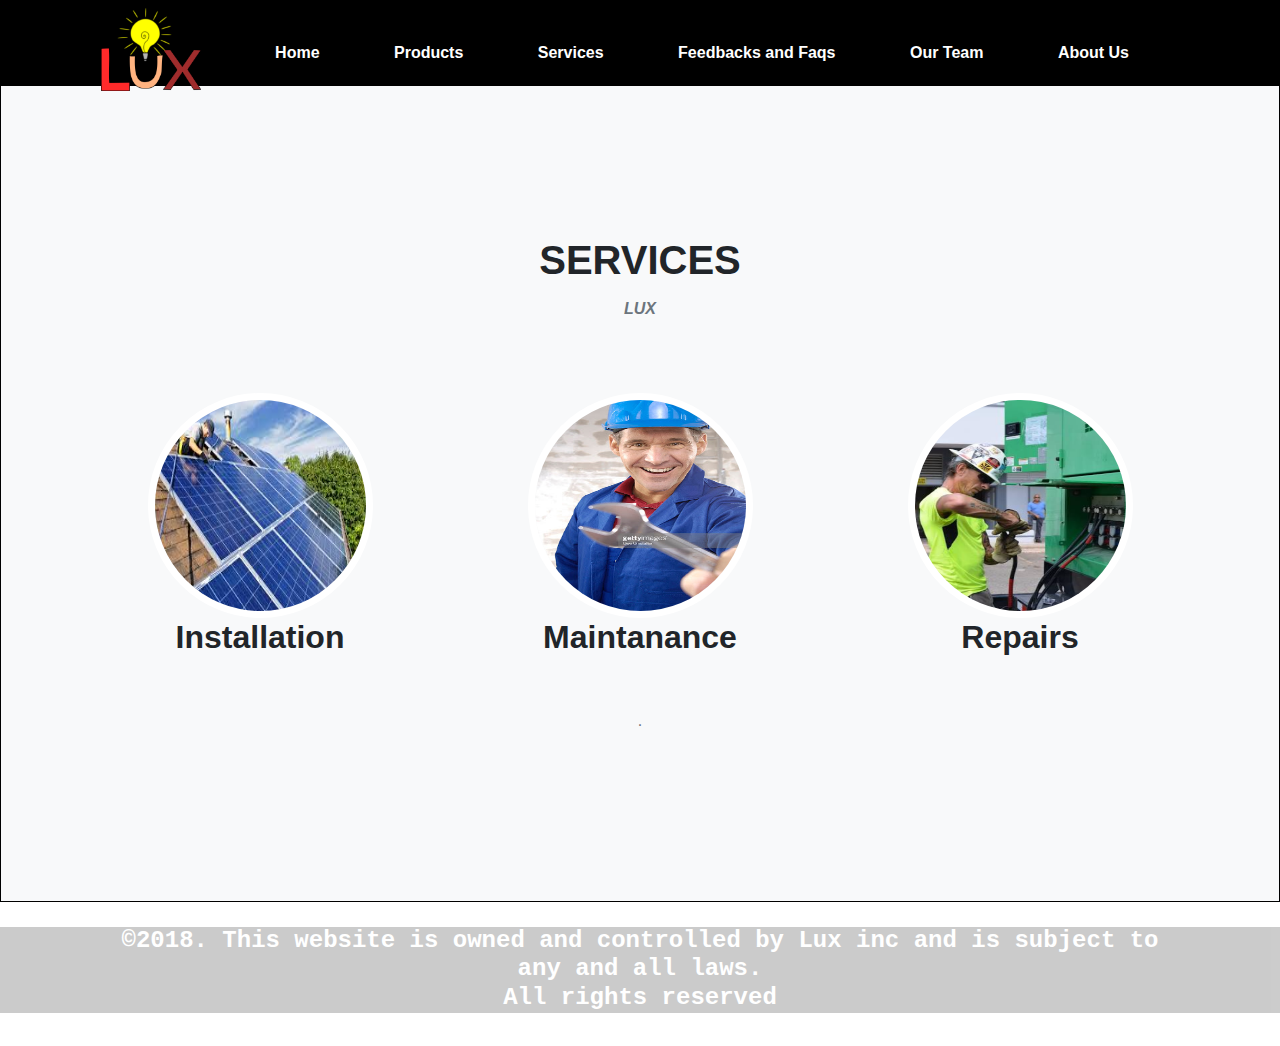
<file: Home/Services.html>
<!DOCTYPE html>
<html>
        <head>
        <meta charset="utf-8">
            <meta http-equiv="X-UA-Compatible" content="IE=edge">
    <meta name="viewport" content="width=device-width, initial-scale=1">
    <title>OUR TEAM</title>
            <link href="vendor/bootstrap/css/bootstrap.min.css" rel="stylesheet">
             <!-- Custom styles for this template -->
    <link href="css/agency.min.css" rel="stylesheet">
<link rel="stylesheet" href="OUR_TEAM.css">
            
            
        </head>
      <body>
   <div class="header">
    <header><div class="container">
            <!-- This will be our navigation bar -->
            <nav class="navbar">

                <div class="nav-container">
                        <div class="logo">
                                <img src="image/lux.png" width="100px" length="10px"/>                </div>
                            <ul class="nav-items">
                                <li><a href="index.html">Home</a></li>
                                <li><a href="product.html" target="_self">Products</a></li>
                                <li><a href="Services.html" target="_self">Services</a></li>
                                <li><a href="feedback.html" target="_self">Feedbacks and Faqs</a></li>
                                <li><a href="OUR_TEAM.html" target="_self">Our Team</a></li>
                                <li><a href="ABOUT.html" target="_self">About Us</a></li>
                                
                            </ul>
                </div>
            </nav>
    </div>
</header>
    </div>
       
<section class="bg-light" id="team">
      <div class="container">
        <div class="row">
          <div class="col-lg-12 text-center">
            <h2 class="section-heading text-uppercase">SERVICES</h2>
            <h3 class="section-subheading text-muted"><strong>LUX</strong></h3>
          </div>
        </div>
        <div class="row">
          <div class="col-sm-4">
            <div class="team-member">
              <img class="mx-auto rounded-circle" src="image/installation.jpg" alt="">
              <h2>Installation</h2>
            </div>
          </div>
     <div class="col-sm-4">
            <div class="team-member">
              <img class="mx-auto rounded-circle" src=image/maintenance.JPEG>
              <h2>Maintanance</h2>
            </div>
          </div>
    
          <div class="col-sm-4">
            <div class="team-member">
              <img class="mx-auto rounded-circle" src="image/repair.png" alt="">
               <h2>Repairs</h2>
            </div>
          </div>
        </div>
        <div class="row">
          <div class="col-lg-8 mx-auto text-center">
            <p class="large text-muted">.</p>
          </div>
        </div>
      </div>
    </section>
<script src="vendor/jquery/jquery.min.js"></script>
    <script src="vendor/bootstrap/js/bootstrap.bundle.min.js"></script>
<footer>
        <div class="footer">
        <h4>©2018. This website is owned and controlled by Lux inc and is subject to<br>any and all laws. <br>All rights reserved</h4>
        </div>
    </footer>
</body>
</html>
</file>
<file: Home/style.css>
body{
    background-color: antiquewhite;
    margin: 0 7% 0 7%;
    padding: 0px;
}
h1{
    font- 7%mily: sans-serif;
    text-align: center;
}
h3{
    font-family: monospace;
    text-align: center;
}
.navbar{
    width:100%;
    height: 85px;
    background-color: #000;
/*    position: fixed;*/
    top: 0px;
    opacity: 10;
}
.nav-items{
    float: right;
    margin-right: 0px;
    margin-top: -50px;
}
.nav-items li{
    list-style: none;
    display: inline-block;
    margin:0 50px;
}
.nav-items li a{
    text-decoration: none;
    color: white;
    font-family: 'Segoe UI', Tahoma, Geneva, Verdana, sans-serif;
    font-weight: bold;
}

.row .flex {
     display: inline-flex;
     width: 100%;
 }

.navbar navbar-inverse{
	position: inherit;
}



.make-center{
    margin: 0 auto;
    width: 35%;
}

* {box-sizing:border-box}

/* Slideshow container */
.slideshow-container {
  max-width: 3000px;
  position: relative;
  margin: auto;
}

/* Hide the images by default */
.mySlides {
    display: none;right: 0;
  border-radius: 3px 0 0 3px;
}

/* On hover, add a black background color with a little bit see-through */
.prev:hover, .next:hover {
  background-color:rgba(0,0,0,0.8);
}

/* Caption text */
.text {
  color: #f2f2f2;
  font-size: 15px;
  padding: 8px 12px;
  position: absolute;
  bottom: 8px;
  width: 100%;
  text-align: center;
}

/* Number text (1/3 etc) */
.numbertext {
  color: #f2f2f2;
  font-size: 12px;
  padding: 8px 12px;
  position: absolute;
  top: 0;
}

/* The dots/bullets/indicators */
.dot {
  cursor:pointer;
  height: 15px;
  width: 15px;
  margin: 0 2px;
  background-color: #bbb;
  border-radius: 50%;
  display: inline-block;
  transition: background-color 0.6s ease;
}



.active, .dot:hover {
  background-color: #717171;
}

/* Fading animation */
.fade {
  -webkit-animation-name:fade;
  -webkit-animation-duration:1.5s;
  animation-name: fade;
  animation-duration: 1.5s;
}

@-webkit-keyframes fade {
  from {opacity: .4} 
  to {opacity: 1}
}

@keyframes fade {
  from {opacity: .4} 
  to {opacity: 1}
}


}

/*
 Next & previous buttons 
.prev, .next {
  cursor: pointer;
  position: absolute;
  top: 50%;
  width: auto;
  margin-top: -22px;
  padding: 16px;
  color: white;
  font-weight: bold;
  font-size: 18px;
  transition: 0.6s ease;
  border-radius: 0 3px 3px 0;
}
*/

/* Position the "next button" to the right */
.next {
right: 0;
  border-radius: 3px 0 0 3px;
}

/* On hover, add a black background color with a little bit see-through */
.prev:hover, .next:hover {
  background-color:rgba(0,0,0,0.8);
}

/* Caption text */
.text {
  color: #f2f2f2;
  font-size: 15px;
  padding: 8px 12px;
  position: absolute;
  bottom: 8px;
  width: 100%;
  text-align: center;
}

/* Number text (1/3 etc) */
.numbertext {
  color: #f2f2f2;
  font-size: 12px;
  padding: 8px 12px;
  position: absolute;
  top: 0;
}

/* The dots/bullets/indicators */
.dot {
  cursor:pointer;
  height: 15px;
  width: 15px;
  margin: 0 2px;
  background-color: #bbb;
  border-radius: 50%;
  display: inline-block;
  transition:0.6s ease;
}
/*
.main-content{
    background-color: black;
}
*/
.content1{
    float: right;
    margin: 20% 1%;
    width: 47% ;
}
.text1{
    text-align: left;
   float: left;
    margin: 5% 1%;
    width: 48% ;
    padding: 100px;
    color: darkred;
    font-family: cursive;
    font-size: 20px;
}
.content2{
    float: left;
    margin: 10% 1%;
    width: 47%;
}
.text2{
    text-align: left;
    float:right;
    margin:-8% -2%;
    width: 50% ;
    padding: 100px;
    color: darkred;
    font-family: cursive;
    font-size: 20px;
}
.content3{
    float: right;
}
footer{
    background-color: black;
    opacity: 0.8;
    height: 100px;
    color: white;
    text-align: center;
    float: left;
    width: 100%;
}
.partners{
    display: inline-block;
    float: right;
    
}
.partners img{
    margin-top: ;
}
.partners h1{
    text-align: right;
    margin-top: -20px;
}

.foot h4{
    text-align: left;
    color: white;
    font-family: monospace;
}
</file>
<file: Home/ABOUT.css>
.header{
    background-color: black;
}
.navbar{
    width:inherit;
    height: 85px;
    background-color: #000;
    position: inherit;
    top: 0px;
    opacity: 50;
}
.nav-items{
    float: right;
    margin-left: 90px;
    margin-top: -50px;
}
.nav-items li{
    list-style: none;
    display: inline-block;
    margin:0px 50px 0px 20px;
    
}
.logo{
    float: left;
}
.nav-items li a{
    text-decoration: none;
    color: white;
    font-family: 'Segoe UI', Tahoma, Geneva, Verdana, sans-serif;
    font-weight: bold;
}


h4 {text-align: center;
    color: darkgreen;
    padding: 20px;
    
}
h5 {
    color: white;
    font-family: monospace;
}
.text-muted {font-family: cursive;
             font-size: 20px;
           color: firebrick;
}
.row {color: firebrick;
}
body {background-color:floralwhite;
        margin: 0px 10px 0px 10px;
}
.footer{
    background-color: black;
}gr
.timeline {background-color: dimgrey;}
</file>
<file: Home/feedback.css>
.navbar{
    width:100%;
    height: 75px;
    background-color: #000;
    position: fixed;
    top: 0px;
    opacity: 50;
}
.nav-items{
    float: right;
    margin-right: 0px;
    margin-top: -50px;
}
.nav-items li{
    list-style: none;
    display: inline-block;
    margin:0 50px;
}
.nav-items li a{
    text-decoration: none;
    color: white;
    font-family: 'Segoe UI', Tahoma, Geneva, Verdana, sans-serif;
    font-weight: bold;
}

.row .flex {
     display: inline-flex;
     width: 100%;
 }

.navbar navbar-inverse{
	position: fixed;
}
.footer{
    background-color: black;
    width:100%;
    height: 75px;
}
h4{
    color: white;
    text-align: center;
}
</file>
<file: Home/OUR_TEAM.css>
.header{
    background-color: black;
}
.navbar{
    width:inherit;
    height: 85px;
    background-color: #000;
    position: inherit;
    top: 0px;
    opacity: 50;
}
.nav-items{
    float: right;
    margin-left: 90px;
    margin-top: -50px;
}
.nav-items li{
    list-style: none;
    display: inline-block;
    margin:0px 50px 0px 20px;
    
}
.logo{
    float: left;
}
.nav-items li a{
    text-decoration: none;
    color: white;
    font-family: 'Segoe UI', Tahoma, Geneva, Verdana, sans-serif;
    font-weight: bold;
}

form{
    
}
#team {border: 1px solid black;
}
h3 {font-family: cursive;
    color: darkslategrey;}
.footer{
    background-color: black;
    opacity: 20%;
}
h4{
    color:white;
    font-family: monospace;
}
</file>
<file: Home/main.css>
/*.thumbnail{
	width:400;
	height:300;
}    */

body {
      padding-top: 0px;
  }
.row .flex {
     display: inline-flex;
     width: 100%;
 }
.navbar navbar-inverse{
	position: fixed;
}
.navbar{
    width:100%;
    height: 85px;
    background-color: #000;
/*    position: fixed;*/
    top: 0px;
    opacity: 10;
}
.nav-items{
    float: right;
    margin-right: 0px;
    margin-top: -50px;
}
.nav-items li{
    list-style: none;
    display: inline-block;
    margin:0 50px;
}
.nav-items li a{
    text-decoration: none;
    color: white;
    font-family: 'Segoe UI', Tahoma, Geneva, Verdana, sans-serif;
    font-weight: bold;
}

.row .flex {
     display: inline-flex;
     width: 100%;
 }

/*.navbar navbar-inverse{
	position: inherit;
}*/
</file>
<file: Home/css/agency.min.css>
body{overflow-x:hidden;font-family:'Roboto Slab','Helvetica Neue',Helvetica,Arial,sans-serif}p{line-height:1.75}a{color:#fed136}a:hover{color:#fec503}.text-primary{color:#fed136!important}h1,h2,h3,h4,h5,h6{font-weight:700;font-family:Montserrat,'Helvetica Neue',Helvetica,Arial,sans-serif}section{padding:100px 0}section h2.section-heading{font-size:40px;margin-top:0;margin-bottom:15px}section h3.section-subheading{font-size:16px;font-weight:400;font-style:italic;margin-bottom:75px;text-transform:none;font-family:'Droid Serif','Helvetica Neue',Helvetica,Arial,sans-serif}@media (min-width:768px){section{padding:150px 0}}.btn{font-family:Montserrat,'Helvetica Neue',Helvetica,Arial,sans-serif;font-weight:700}.btn-xl{font-size:18px;padding:20px 40px}.btn-primary{background-color:#fed136;border-color:#fed136}.btn-primary:active,.btn-primary:focus,.btn-primary:hover{background-color:#fec810!important;border-color:#fec810!important;color:#fff}.btn-primary:active,.btn-primary:focus{box-shadow:0 0 0 .2rem rgba(254,209,55,.5)!important}::-moz-selection{background:#fed136;text-shadow:none}::selection{background:#fed136;text-shadow:none}img::selection{background:0 0}img::-moz-selection{background:0 0}#mainNav{background-color:#212529}#mainNav .navbar-toggler{font-size:12px;right:0;padding:13px;text-transform:uppercase;color:#fff;border:0;background-color:#fed136;font-family:Montserrat,'Helvetica Neue',Helvetica,Arial,sans-serif}#mainNav .navbar-brand{color:#fed136;font-family:'Kaushan Script','Helvetica Neue',Helvetica,Arial,cursive}#mainNav .navbar-brand.active,#mainNav .navbar-brand:active,#mainNav .navbar-brand:focus,#mainNav .navbar-brand:hover{color:#fec503}#mainNav .navbar-nav .nav-item .nav-link{font-size:90%;font-weight:400;padding:.75em 0;letter-spacing:1px;color:#fff;font-family:Montserrat,'Helvetica Neue',Helvetica,Arial,sans-serif}#mainNav .navbar-nav .nav-item .nav-link.active,#mainNav .navbar-nav .nav-item .nav-link:hover{color:#fed136}@media (min-width:992px){#mainNav{padding-top:25px;padding-bottom:25px;-webkit-transition:padding-top .3s,padding-bottom .3s;-moz-transition:padding-top .3s,padding-bottom .3s;transition:padding-top .3s,padding-bottom .3s;border:none;background-color:transparent}#mainNav .navbar-brand{font-size:1.75em;-webkit-transition:all .3s;-moz-transition:all .3s;transition:all .3s}#mainNav .navbar-nav .nav-item .nav-link{padding:1.1em 1em!important}#mainNav.navbar-shrink{padding-top:0;padding-bottom:0;background-color:#212529}#mainNav.navbar-shrink .navbar-brand{font-size:1.25em;padding:12px 0}}header.masthead{text-align:center;color:#fff;background-image:url(../img/header-bg.jpg);background-repeat:no-repeat;background-attachment:scroll;background-position:center center;-webkit-background-size:cover;-moz-background-size:cover;-o-background-size:cover;background-size:cover}header.masthead .intro-text{padding-top:150px;padding-bottom:100px}header.masthead .intro-text .intro-lead-in{font-size:22px;font-style:italic;line-height:22px;margin-bottom:25px;font-family:'Droid Serif','Helvetica Neue',Helvetica,Arial,sans-serif}header.masthead .intro-text .intro-heading{font-size:50px;font-weight:700;line-height:50px;margin-bottom:25px;font-family:Montserrat,'Helvetica Neue',Helvetica,Arial,sans-serif}@media (min-width:768px){header.masthead .intro-text{padding-top:300px;padding-bottom:200px}header.masthead .intro-text .intro-lead-in{font-size:40px;font-style:italic;line-height:40px;margin-bottom:25px;font-family:'Droid Serif','Helvetica Neue',Helvetica,Arial,sans-serif}header.masthead .intro-text .intro-heading{font-size:75px;font-weight:700;line-height:75px;margin-bottom:50px;font-family:Montserrat,'Helvetica Neue',Helvetica,Arial,sans-serif}}.service-heading{margin:15px 0;text-transform:none}#portfolio .portfolio-item{right:0;margin:0 0 15px}#portfolio .portfolio-item .portfolio-link{position:relative;display:block;max-width:400px;margin:0 auto;cursor:pointer}#portfolio .portfolio-item .portfolio-link .portfolio-hover{position:absolute;width:100%;height:100%;-webkit-transition:all ease .5s;-moz-transition:all ease .5s;transition:all ease .5s;opacity:0;background:rgba(254,209,54,.9)}#portfolio .portfolio-item .portfolio-link .portfolio-hover:hover{opacity:1}#portfolio .portfolio-item .portfolio-link .portfolio-hover .portfolio-hover-content{font-size:20px;position:absolute;top:50%;width:100%;height:20px;margin-top:-12px;text-align:center;color:#fff}#portfolio .portfolio-item .portfolio-link .portfolio-hover .portfolio-hover-content i{margin-top:-12px}#portfolio .portfolio-item .portfolio-link .portfolio-hover .portfolio-hover-content h3,#portfolio .portfolio-item .portfolio-link .portfolio-hover .portfolio-hover-content h4{margin:0}#portfolio .portfolio-item .portfolio-caption{max-width:400px;margin:0 auto;padding:25px;text-align:center;background-color:#fff}#portfolio .portfolio-item .portfolio-caption h4{margin:0;text-transform:none}#portfolio .portfolio-item .portfolio-caption p{font-size:16px;font-style:italic;margin:0;font-family:'Droid Serif','Helvetica Neue',Helvetica,Arial,sans-serif}#portfolio *{z-index:2}@media (min-width:767px){#portfolio .portfolio-item{margin:0 0 30px}}.portfolio-modal{padding-right:0!important}.portfolio-modal .modal-dialog{margin:1rem;max-width:100vw}.portfolio-modal .modal-content{padding:100px 0;text-align:center}.portfolio-modal .modal-content h2{font-size:3em;margin-bottom:15px}.portfolio-modal .modal-content p{margin-bottom:30px}.portfolio-modal .modal-content p.item-intro{font-size:16px;font-style:italic;margin:20px 0 30px;font-family:'Droid Serif','Helvetica Neue',Helvetica,Arial,sans-serif}.portfolio-modal .modal-content ul.list-inline{margin-top:0;margin-bottom:30px}.portfolio-modal .modal-content img{margin-bottom:30px}.portfolio-modal .modal-content button{cursor:pointer}.portfolio-modal .close-modal{position:absolute;top:25px;right:25px;width:75px;height:75px;cursor:pointer;background-color:transparent}.portfolio-modal .close-modal:hover{opacity:.3}.portfolio-modal .close-modal .lr{z-index:1051;width:1px;height:75px;margin-left:35px;-webkit-transform:rotate(45deg);-ms-transform:rotate(45deg);transform:rotate(45deg);background-color:#212529}.portfolio-modal .close-modal .lr .rl{z-index:1052;width:1px;height:75px;-webkit-transform:rotate(90deg);-ms-transform:rotate(90deg);transform:rotate(90deg);background-color:#212529}.timeline{position:relative;padding:0;list-style:none}.timeline:before{position:absolute;top:0;bottom:0;left:40px;width:2px;margin-left:-1.5px;content:'';background-color:#e9ecef}.timeline>li{position:relative;min-height:50px;margin-bottom:50px}.timeline>li:after,.timeline>li:before{display:table;content:' '}.timeline>li:after{clear:both}.timeline>li .timeline-panel{position:relative;float:right;width:100%;padding:0 20px 0 100px;text-align:left}.timeline>li .timeline-panel:before{right:auto;left:-15px;border-right-width:15px;border-left-width:0}.timeline>li .timeline-panel:after{right:auto;left:-14px;border-right-width:14px;border-left-width:0}.timeline>li .timeline-image{position:absolute;z-index:100;left:0;width:80px;height:80px;margin-left:0;text-align:center;color:#fff;border:7px solid #e9ecef;border-radius:100%;background-color:#fed136}.timeline>li .timeline-image h4{font-size:10px;line-height:14px;margin-top:12px}.timeline>li.timeline-inverted>.timeline-panel{float:right;padding:0 20px 0 100px;text-align:left}.timeline>li.timeline-inverted>.timeline-panel:before{right:auto;left:-15px;border-right-width:15px;border-left-width:0}.timeline>li.timeline-inverted>.timeline-panel:after{right:auto;left:-14px;border-right-width:14px;border-left-width:0}.timeline>li:last-child{margin-bottom:0}.timeline .timeline-heading h4{margin-top:0;color:inherit}.timeline .timeline-heading h4.subheading{text-transform:none}.timeline .timeline-body>p,.timeline .timeline-body>ul{margin-bottom:0}@media (min-width:768px){.timeline:before{left:50%}.timeline>li{min-height:100px;margin-bottom:100px}.timeline>li .timeline-panel{float:left;width:41%;padding:0 20px 20px 30px;text-align:right}.timeline>li .timeline-image{left:50%;width:100px;height:100px;margin-left:-50px}.timeline>li .timeline-image h4{font-size:13px;line-height:18px;margin-top:16px}.timeline>li.timeline-inverted>.timeline-panel{float:right;padding:0 30px 20px 20px;text-align:left}}@media (min-width:992px){.timeline>li{min-height:150px}.timeline>li .timeline-panel{padding:0 20px 20px}.timeline>li .timeline-image{width:150px;height:150px;margin-left:-75px}.timeline>li .timeline-image h4{font-size:18px;line-height:26px;margin-top:30px}.timeline>li.timeline-inverted>.timeline-panel{padding:0 20px 20px}}@media (min-width:1200px){.timeline>li{min-height:170px}.timeline>li .timeline-panel{padding:0 20px 20px 100px}.timeline>li .timeline-image{width:170px;height:170px;margin-left:-85px}.timeline>li .timeline-image h4{margin-top:40px}.timeline>li.timeline-inverted>.timeline-panel{padding:0 100px 20px 20px}}.team-member{margin-bottom:50px;text-align:center}.team-member img{width:225px;height:225px;border:7px solid #fff}.team-member h4{margin-top:25px;margin-bottom:0;text-transform:none}.team-member p{margin-top:0}section#contact{background-color:#212529;background-image:url(../img/map-image.png);background-repeat:no-repeat;background-position:center}section#contact .section-heading{color:#fff}section#contact .form-group{margin-bottom:25px}section#contact .form-group input,section#contact .form-group textarea{padding:20px}section#contact .form-group input.form-control{height:auto}section#contact .form-group textarea.form-control{height:248px}section#contact .form-control:focus{border-color:#fed136;box-shadow:none}section#contact ::-webkit-input-placeholder{font-weight:700;color:#ced4da;font-family:Montserrat,'Helvetica Neue',Helvetica,Arial,sans-serif}section#contact :-moz-placeholder{font-weight:700;color:#ced4da;font-family:Montserrat,'Helvetica Neue',Helvetica,Arial,sans-serif}section#contact ::-moz-placeholder{font-weight:700;color:#ced4da;font-family:Montserrat,'Helvetica Neue',Helvetica,Arial,sans-serif}section#contact :-ms-input-placeholder{font-weight:700;color:#ced4da;font-family:Montserrat,'Helvetica Neue',Helvetica,Arial,sans-serif}footer{padding:25px 0;text-align:center}footer span.copyright{font-size:90%;line-height:40px;text-transform:none;font-family:Montserrat,'Helvetica Neue',Helvetica,Arial,sans-serif}footer ul.quicklinks{font-size:90%;line-height:40px;margin-bottom:0;text-transform:none;font-family:Montserrat,'Helvetica Neue',Helvetica,Arial,sans-serif}ul.social-buttons{margin-bottom:0}ul.social-buttons li a{font-size:20px;line-height:40px;display:block;width:40px;height:40px;-webkit-transition:all .3s;-moz-transition:all .3s;transition:all .3s;color:#fff;border-radius:100%;outline:0;background-color:#212529}ul.social-buttons li a:active,ul.social-buttons li a:focus,ul.social-buttons li a:hover{background-color:#fed136}
</file>
